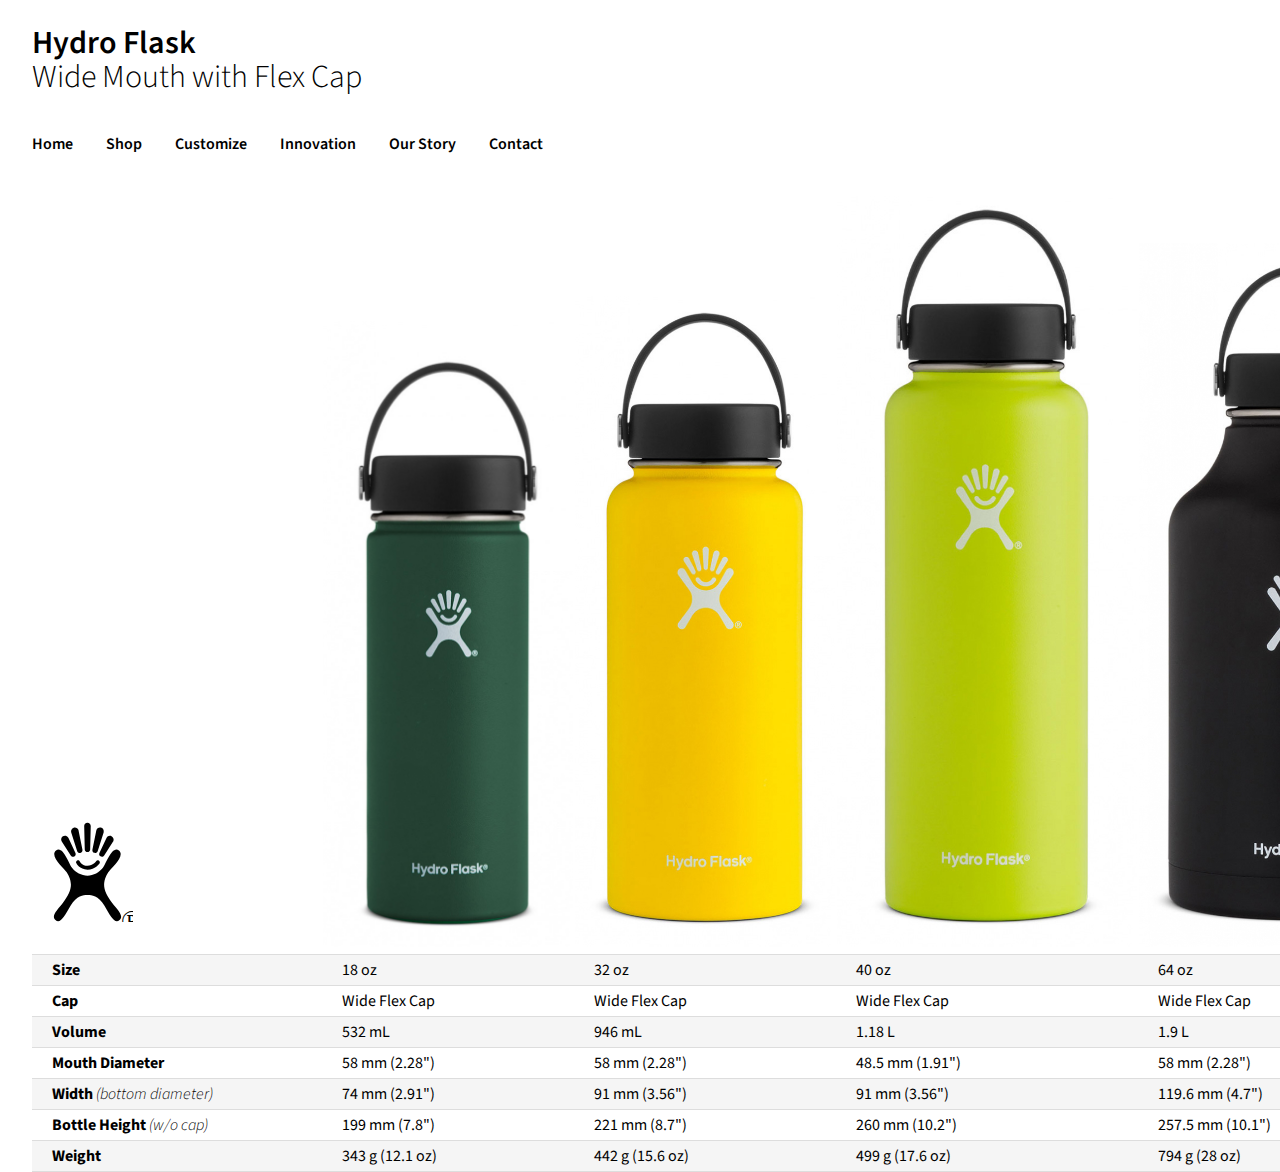
<file: index.html>
<!DOCTYPE html>
<html>
<head>
  
  <!-- Responsive stuff I don't need for this lab -->
  <meta charset="UTF-8">
  <meta name="viewport" content="width=device-width, initial-scale=1">

  <title>Matt works at Hydro Flask now</title>

  <!-- Link to CSS and fonts -->
  <link rel="stylesheet" href="css/style.css"> 
  <link href="https://fonts.googleapis.com/css?family=Source+Sans+Pro:300,300i,400,600" rel="stylesheet">
  
</head>
<body>

  <!-- Section containing everything -->
  <section>
 
    <h1>Hydro Flask</h1>
    <h2>Wide Mouth with Flex Cap</h2>
    
    <!-- Navigation using an unordered list -->
    <nav>
      <ul>
        <li><a href="#">Home</a></li>
        <li><a href="#">Shop</a></li>
        <li><a href="#">Customize</a></li>
        <li><a href="#">Innovation</a></li>
        <li><a href="#">Our Story</a></li>
        <li><a href="#">Contact</a></li>
      </ul>
    </nav>

    <!-- Beginning of the table -->
    <table>
      <tr class="nostyle">
        <td><img class="hflogo" src="images/logo.svg"></td>
        <td><img class="hfimg" width="250" src="images/18oz.jpg"></td>
        <td><img class="hfimg" width="260" src="images/32oz.jpg"></td>
        <td><img class="hfimg" width="300" src="images/40oz.jpg"></td>
        <td><img class="hfimg" width="320" src="images/64oz.jpg"></td>
      </tr>
      <tr>
        <th>Size</th>
        <td>18 oz</td>
        <td>32 oz</td>
        <td>40 oz</td>
        <td>64 oz</td>
      </tr>
      <tr>
        <th>Cap</th>
        <td>Wide Flex Cap</td>
        <td>Wide Flex Cap</td>
        <td>Wide Flex Cap</td>
        <td>Wide Flex Cap</td>
      </tr>
      <tr>
        <th>Volume</th>
        <td>532 mL</td>
        <td>946 mL</td>
        <td>1.18 L</td>
        <td>1.9 L</td>
      </tr>
      <tr>
        <th>Mouth Diameter</th>
        <td>58 mm (2.28")</td>
        <td>58 mm (2.28")</td>
        <td>48.5 mm (1.91")</td>
        <td>58 mm (2.28")</td>
      </tr>
      <tr>
        <th>Width <span>(bottom diameter)</span></th>
        <td>74 mm (2.91")</td>
        <td>91 mm (3.56")</td>
        <td>91 mm (3.56")</td>
        <td>119.6 mm (4.7")</td>
      </tr>
      <tr>
        <th>Bottle Height <span>(w/o cap)</span></th>
        <td>199 mm (7.8")</td>
        <td>221 mm (8.7")</td>
        <td>260 mm (10.2")</td>
        <td>257.5 mm (10.1")</td>
      </tr>
      <tr>
        <th>Weight</th>
        <td>343 g (12.1 oz)</td>
        <td>442 g (15.6 oz)</td>
        <td>499 g (17.6 oz)</td>
        <td>794 g (28 oz)</td>
      </tr>
    </table> <!-- End table -->
  
  </section> <!-- End section -->
  
</body>
</html>
</file>
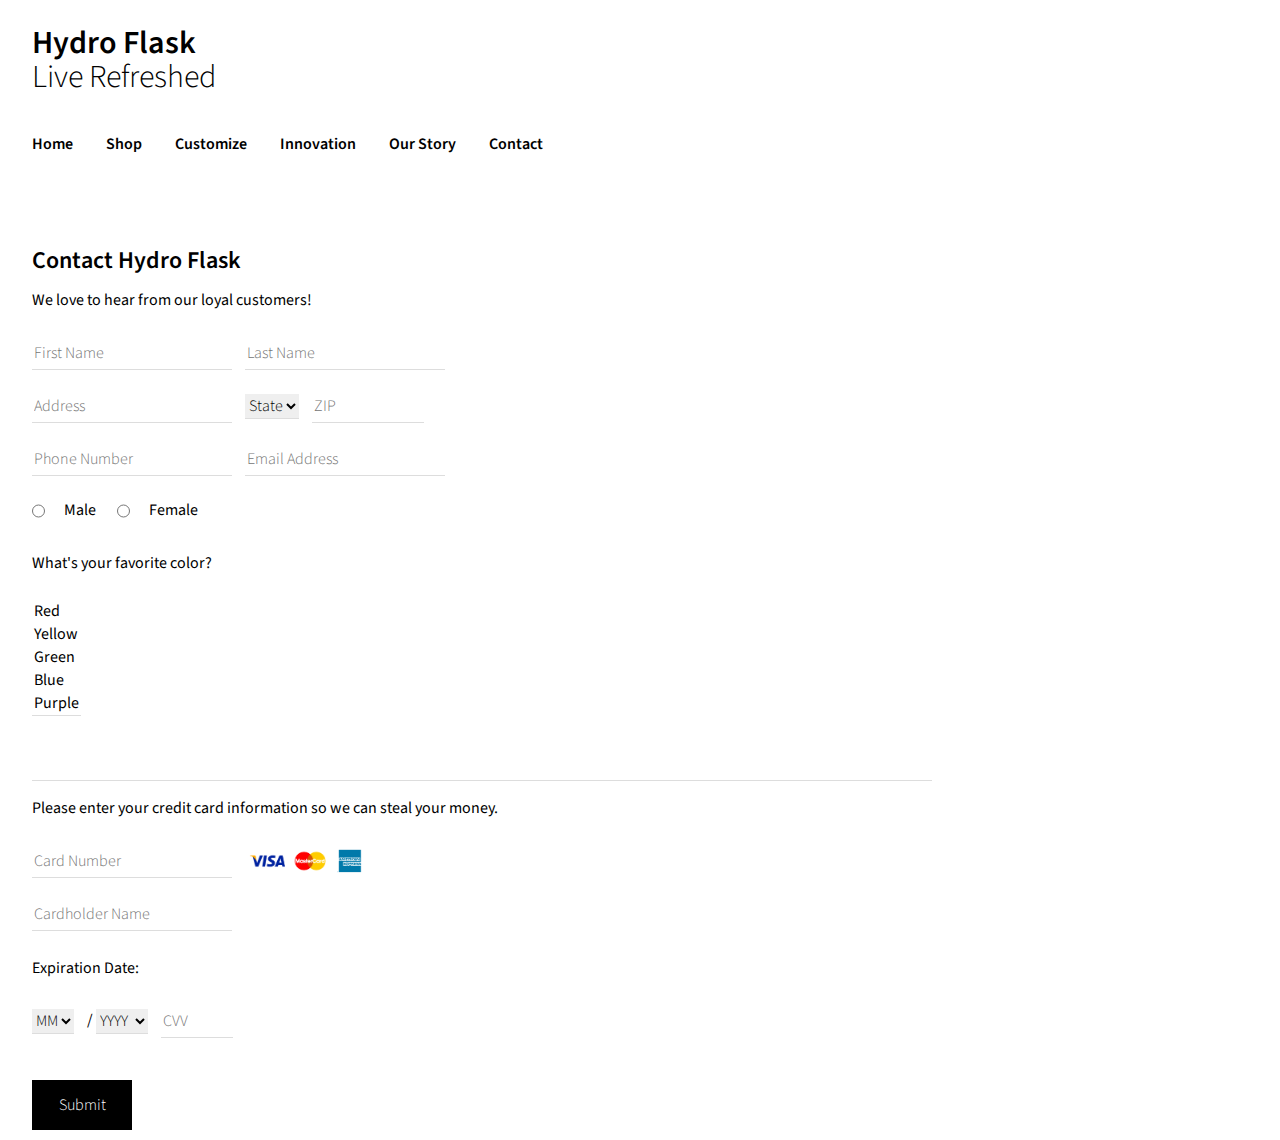
<file: contact.html>
<!DOCTYPE html>
<html>
<head>
  
  <!-- Responsive stuff I don't need for this lab -->
  <meta charset="UTF-8">
  <meta name="viewport" content="width=device-width, initial-scale=1">

  <title>Matt works at Hydro Flask now</title>

  <!-- Link to CSS and fonts -->
  <link rel="stylesheet" href="css/style.css"> 
  <link href="https://fonts.googleapis.com/css?family=Source+Sans+Pro:300,300i,400,600" rel="stylesheet">
  
</head>
<body>

  <!-- Section containing everything -->
  <section>
 
    <h1>Hydro Flask</h1>
    <h2>Live Refreshed</h2>
    
    <!-- Navigation using an unordered list -->
    <nav>
      <ul>
        <li><a href="/">Home</a></li>
        <li><a href="#">Shop</a></li>
        <li><a href="#">Customize</a></li>
        <li><a href="#">Innovation</a></li>
        <li><a href="#">Our Story</a></li>
        <li><a href="/contact.html">Contact</a></li>
      </ul>
    </nav>
    
    <p>&nbsp;</p>

    <h3>Contact Hydro Flask</h3> <!-- Contact Section Heading -->
    <p>We love to hear from our loyal customers!</p>
    
    <form action="">
      <input type="text" name="firstname" placeholder="First Name" required>
      <input type="text" name="lastname" placeholder="Last Name" required><br>
      <input type="text" name="address" placeholder="Address" required>
      <select name="state" required>
        <option disabled selected>State</option>
        <option value="AL">AL</option>
        <option value="AK">AK</option>
        <option value="AZ">AZ</option>  
        <option value="AR">AR</option>
        <option value="CA">CA</option>
        <option value="CO">CO</option>
        <option value="CT">CT</option>
        <option value="DE">DE</option>
        <option value="DC">DC</option>
        <option value="FL">FL</option>
        <option value="GA">GA</option>
        <option value="HI">HI</option>
        <option value="ID">ID</option>
        <option value="IL">IL</option>
        <option value="IN">IN</option>
        <option value="IA">IA</option>
        <option value="KS">KS</option>
        <option value="KY">KY</option>
        <option value="LA">LA</option>
        <option value="ME">ME</option>
        <option value="MD">MD</option>
        <option value="MA">MA</option>
        <option value="MI">MI</option>
        <option value="MN">MN</option>
        <option value="MS">MS</option>
        <option value="MO">MO</option>
        <option value="MT">MT</option>
        <option value="NE">NE</option>
        <option value="NV">NV</option>
        <option value="NH">NH</option>
        <option value="NJ">NJ</option>
        <option value="NM">NM</option>
        <option value="NY">NY</option>
        <option value="NC">NC</option>
        <option value="ND">ND</option>
        <option value="OH">OH</option>
        <option value="OK">OK</option>
        <option value="OR">OR</option>
        <option value="PA">PA</option>
        <option value="RI">RI</option>
        <option value="SC">SC</option>
        <option value="SD">SD</option>
        <option value="TN">TN</option>
        <option value="TX">TX</option>
        <option value="UT">UT</option>
        <option value="VT">VT</option>
        <option value="VA">VA</option>
        <option value="WA">WA</option>
        <option value="WV">WV</option>
        <option value="WI">WI</option>
        <option value="WY">WY</option>
      </select>
      <input type="text" name="zip" placeholder="ZIP" size="9" required><br>
      <input type="tel" name="phone" placeholder="Phone Number" required>
      <input type="email" name="email" placeholder="Email Address" required><br>
      <input type="radio" name="gender" value="male"> &nbsp; Male &nbsp; &nbsp; &nbsp;
      <input type="radio" name="gender" value="female"> &nbsp; Female<br>
      
      <p>What's your favorite color?</p>
      
      <select name="favoritecolors" size="5" multiple>
        <option value="red">Red</option>
        <option value="yellow">Yellow</option>
        <option value="green">Green</option>
        <option value="blue">Blue</option>
        <option value="purple">Purple</option>
      </select>
      <p>&nbsp;</p>
      <hr align="left">
      <p>Please enter your credit card information so we can steal your money.</p>
      <input type="text" name="cardnumber" placeholder="Card Number" maxlength="16" required> <img src="images/cards-01.png" height="30"><br>
      <input type="text" name="cardname" placeholder="Cardholder Name" required><br>
      <p>Expiration Date:</p>
      <select name="expmonth" required>
        <option value="MM" disabled selected>MM</option>
        <option value="01">01</option>
        <option value="02">02</option>
        <option value="03">03</option>
        <option value="04">04</option>
        <option value="05">05</option>
        <option value="06">06</option>
        <option value="07">07</option>
        <option value="08">08</option>
        <option value="09">09</option>
        <option value="10">10</option>
        <option value="11">11</option>
        <option value="12">12</option>
      </select> / 
      <select name="expyear" required>
        <option value="YYYY" disabled selected>YYYY</option>
        <option value="2017">2017</option>
        <option value="2018">2018</option>
        <option value="2019">2019</option>
        <option value="2020">2020</option>
      </select>
      <input type="text" name="cvv" placeholder="CVV" maxlength="4" size="4" required><br>
      <br>
      <input id="submit" type="submit" value="Submit">
      
    </form>
    
    
  
  </section> <!-- End section -->
  
</body>
</html>
</file>
<file: css/style.css>
@charset "UTF-8";
/* CSS Stylesheet – Compiled from SCSS */
/* line 5, /Users/mbower01/Desktop/338_06_Bowers/css/style.scss */
html, body {
  height: 100%;
  margin: 0;
  font-family: "Source Sans Pro", Helvetica, sans-serif;
  font-size: 100%; }

/* line 12, /Users/mbower01/Desktop/338_06_Bowers/css/style.scss */
section {
  padding-top: 2vw;
  width: 95%;
  margin-left: auto;
  margin-right: auto; }

/* line 19, /Users/mbower01/Desktop/338_06_Bowers/css/style.scss */
nav {
  margin: 0;
  padding: 0; }
  /* line 22, /Users/mbower01/Desktop/338_06_Bowers/css/style.scss */
  nav ul {
    list-style-type: none;
    padding: 40px 0;
    margin: 0;
    margin-left: -15px; }
    /* line 27, /Users/mbower01/Desktop/338_06_Bowers/css/style.scss */
    nav ul li {
      display: inline;
      padding: 15px; }

/* line 34, /Users/mbower01/Desktop/338_06_Bowers/css/style.scss */
hr {
  height: 1px;
  border: none;
  background: #ddd;
  max-width: 900px; }

/* line 41, /Users/mbower01/Desktop/338_06_Bowers/css/style.scss */
h1 {
  font-weight: 600;
  font-size: 2em;
  line-height: 1.1em;
  padding: 0;
  margin: 0; }

/* line 48, /Users/mbower01/Desktop/338_06_Bowers/css/style.scss */
h2 {
  font-weight: 300;
  font-size: 2em;
  line-height: 1em;
  padding: 0;
  margin: 0; }

/* line 55, /Users/mbower01/Desktop/338_06_Bowers/css/style.scss */
h3 {
  font-weight: 600;
  font-size: 1.5em;
  line-height: 1em;
  padding: 0;
  margin: 0; }

/* line 62, /Users/mbower01/Desktop/338_06_Bowers/css/style.scss */
a {
  color: #000;
  font-weight: 600;
  text-decoration: none;
  cursor: pointer;
  transition: all 300ms ease; }
  /* line 68, /Users/mbower01/Desktop/338_06_Bowers/css/style.scss */
  a:hover {
    color: #777; }

/* line 73, /Users/mbower01/Desktop/338_06_Bowers/css/style.scss */
.hflogo {
  width: 80px;
  padding-bottom: 25px;
  padding-left: 20px; }

/* line 79, /Users/mbower01/Desktop/338_06_Bowers/css/style.scss */
table {
  border-collapse: collapse; }
  /* line 81, /Users/mbower01/Desktop/338_06_Bowers/css/style.scss */
  table th, table td {
    border-bottom: solid 1px #ddd;
    /* ATTENTION!! Border intentionally does not have border sides, because I think this looks better */
    vertical-align: bottom;
    text-align: left; }
    /* line 85, /Users/mbower01/Desktop/338_06_Bowers/css/style.scss */
    table th span, table td span {
      font-weight: 300;
      font-style: italic; }
  /* line 90, /Users/mbower01/Desktop/338_06_Bowers/css/style.scss */
  table tr:nth-child(even) {
    background-color: #f5f5f5; }
  /* line 94, /Users/mbower01/Desktop/338_06_Bowers/css/style.scss */
  table tr:not(.nostyle) td, table tr:not(.nostyle) th {
    padding: 4px 20px;
    width: 200px;
    margin-left: auto;
    margin-right: auto; }
  /* line 101, /Users/mbower01/Desktop/338_06_Bowers/css/style.scss */
  table tr td:first-child, table tr th:first-child {
    min-width: 250px; }

/* line 107, /Users/mbower01/Desktop/338_06_Bowers/css/style.scss */
form input, form select {
  font-family: "Source Sans Pro", Helvetica, sans-serif;
  font-size: 100%;
  font-weight: 300;
  border: none;
  border-bottom: solid 1px #ddd;
  transition: all 300ms ease;
  margin: 10px 10px 10px 0;
  border-radius: 0;
  vertical-align: middle; }
  /* line 117, /Users/mbower01/Desktop/338_06_Bowers/css/style.scss */
  form input:focus, form select:focus {
    border-bottom: solid 1px #000;
    outline: 0; }

/* line 122, /Users/mbower01/Desktop/338_06_Bowers/css/style.scss */
form input {
  height: 30px; }
  /* line 124, /Users/mbower01/Desktop/338_06_Bowers/css/style.scss */
  form input#submit {
    background: #000;
    color: #fff;
    border-bottom: 0;
    padding: 8px;
    width: 100px;
    height: 50px;
    cursor: pointer; }
    /* line 132, /Users/mbower01/Desktop/338_06_Bowers/css/style.scss */
    form input#submit:hover {
      background: #fff;
      color: #000;
      border: solid 1px #000; }

/* line 142, /Users/mbower01/Desktop/338_06_Bowers/css/style.scss */
form img {
  vertical-align: middle; }

/*# sourceMappingURL=style.css.map */
</file>
